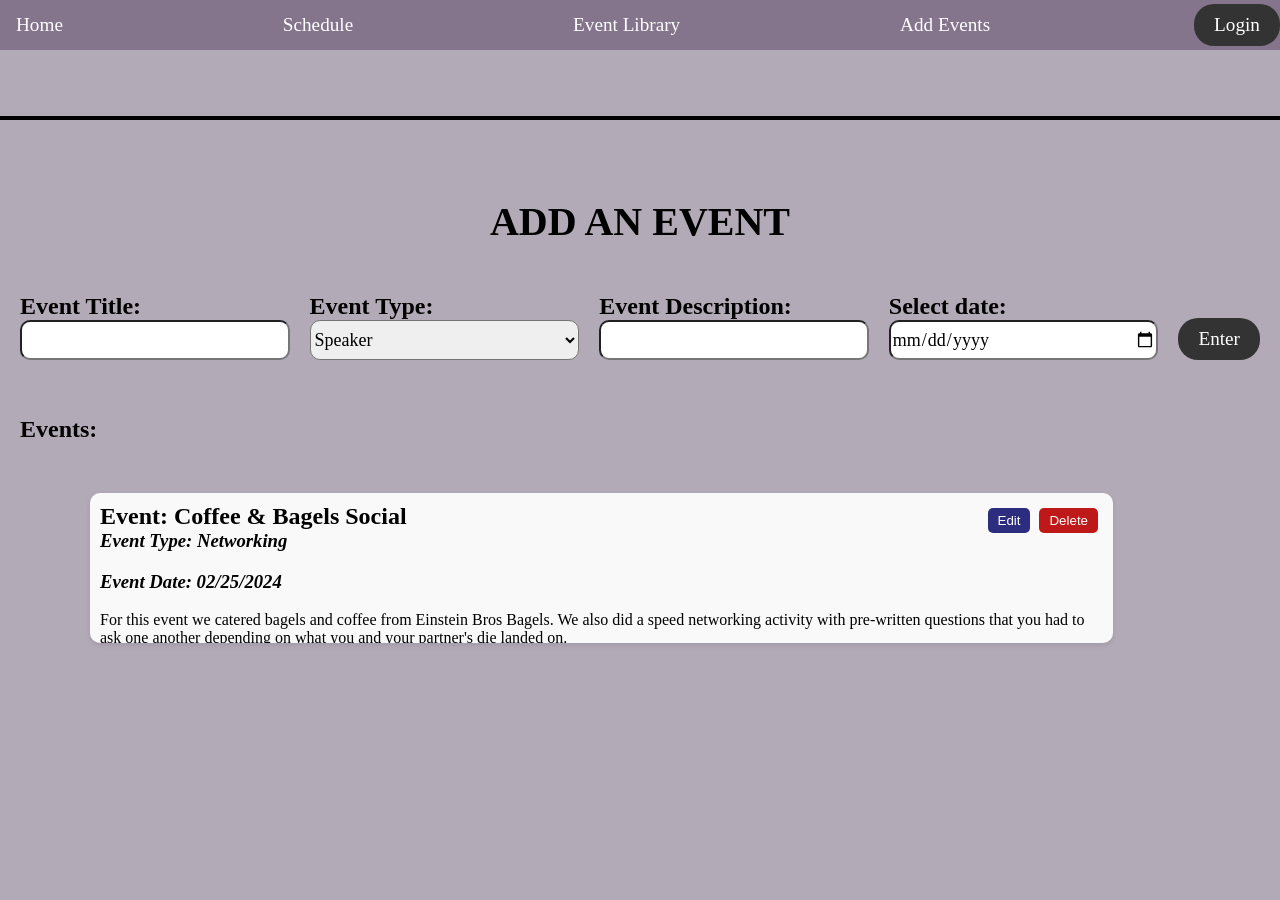
<file: addevents.html>
<!DOCTYPE html>
<html lang="en">
  <head>
    <meta charset="UTF-8" />
    <meta name="viewport" content="width=device-width, initial-scale=1.0" />
    <title>Add Events</title>
    <link rel="icon" type="image/png" href="images/logo.png" />
    <style>
      .nav {
        list-style-type: none;
        margin: 0;
        padding: 0;
        background-color: #84748c;
        overflow: hidden;
        display: flex;
        justify-content: space-between;
        align-items: center;
      }

      .navlinks {
        display: block;
        color: white;
        text-align: center;
        padding: 14px 16px;
        text-decoration: none;
        font-size: larger;
      }

      .navlinks:hover {
        background-color: rgb(90, 50, 90);
      }

      body {
        background-color: #b3aab7;
        font-family: Georgia, "Times New Roman", Times, serif;
        margin: 0;
        padding: 0;
      }

      .enterevent-btn {
        border: none;
        border-radius: 20px;
        padding: 10px 20px;
        font-size: larger;
        background-color: #333;
        color: white;
        font-family: Georgia, "Times New Roman", Times, serif;
        cursor: pointer;
      }

      .divider {
        border: 2px solid black;
        width: 100%;
        margin: 30px 0;
      }

      .title {
        text-align: center;
        font-size: 2.5rem;
        font-weight: bolder;
        margin: 30px 0;
      }

      .addeventheading {
        font-size: x-large;
        font-weight: bold;
      }

      .addeventinput {
        height: 40px;
        font-size: large;
        font-family: Georgia, "Times New Roman", Times, serif;
        width: 100%;
        box-sizing: border-box;
        border-radius: 10px;
      }

      .form-row {
        display: flex;
        flex-direction: row;
        margin-bottom: 10px;
        justify-content: space-between;
      }

      .addeventform {
        margin: 0 auto;
        display: flex;
        flex-wrap: wrap;
        justify-content: center;
        align-items: flex-end;
        padding: 0 20px;
      }

      .addeventform-row {
        flex: 1;
        margin-right: 20px;
      }

      .enter-btn-container {
        margin-top: 20px;
        text-align: center;
      }

      .events {
        margin-left: 20px;
      }

      .addevent-results {
        padding: 10px;
        margin-left: 80px;
      }

      .card-container {
        position: relative;
        border-radius: 10px;
        box-shadow: 0 2px 5px rgba(0, 0, 0, 0.1);
        width: 85%;
        height: 130px;
        background-color: #f9f9f9;
        overflow-y: auto;
        padding: 10px;
        margin-bottom: 20px;
        margin-top: 20px;
        position: relative;
      }

      .card-header {
        position: relative;
        /* Ensure it is positioned relative for absolute positioning */
      }

      .card-actions {
        position: absolute;
        /* Position the buttons relative to the header */
        top: 5px;
        right: 5px;
      }

      .edit-btn {
        background-color: rgb(45, 45, 128);
        color: #fff;
        border: none;
        border-radius: 5px;
        padding: 5px 10px;
        margin-left: 5px;
        cursor: pointer;
      }

      .delete-btn {
        background-color: rgb(191, 24, 24);
        color: #fff;
        border: none;
        border-radius: 5px;
        padding: 5px 10px;
        margin-left: 5px;
        cursor: pointer;
      }

      .edit-btn:hover,
      .delete-btn:hover {
        background-color: #555;
      }

      .events-headers {
        margin-top: 0;
        margin-bottom: 0;
      }

      .eventlib-btn {
        border: none;
        border-radius: 20px;
        padding: 10px 20px;
        font-size: larger;
        background-color: #333;
        color: white;
        font-family: Georgia, "Times New Roman", Times, serif;
        cursor: pointer;
      }
    </style>
  </head>

  <body>
    <ul class="nav">
      <li class="navelements"><a class="navlinks" href="#Home">Home</a></li>
      <li class="navelements">
        <a class="navlinks" href="#Schedule">Schedule</a>
      </li>
      <li class="navelements">
        <a class="navlinks" href="#EventLibrary">Event Library</a>
      </li>
      <li class="navelements">
        <a class="navlinks" href="#AddEvents">Add Events</a>
      </li>
      <button class="eventlib-btn">Login</button>
    </ul>
    <br />
    <br />
    <div class="divider"></div>
    <br />

    <h1 class="title">ADD AN EVENT</h1>
    <br />

    <form class="addeventform">
      <div class="addeventform-row">
        <label class="addeventheading" for="textbox">Event Title:</label>
        <input class="addeventinput" type="text" id="textbox" name="textbox" />
      </div>

      <div class="addeventform-row">
        <label class="addeventheading" for="dropdown">Event Type:</label>
        <select class="addeventinput" id="dropdown" name="dropdown">
          <option value="option2">Speaker</option>
          <option value="option3">Networking</option>
          <option value="option4">Professional Development</option>
          <option value="option5">DEI</option>
          <option value="option6">Fundraiser</option>
          <option value="option7">Outreach</option>
        </select>
      </div>

      <div class="addeventform-row">
        <label class="addeventheading" for="textbox">Event Description:</label>
        <input class="addeventinput" type="text" id="textbox" name="textbox" />
      </div>

      <div class="addeventform-row">
        <label class="addeventheading" for="date">Select date:</label>
        <input class="addeventinput" type="date" id="date" name="date" />
      </div>

      <div class="enter-btn-container">
        <input class="enterevent-btn" type="submit" value="Enter" />
      </div>
    </form>

    <br />
    <br />
    <h2 class="events">Events:</h2>
    <div class="addevent-results">
      <div class="card-container">
        <div class="card-header">
          <h2 class="events-headers">Event: Coffee & Bagels Social</h2>
          <div class="card-actions">
            <button class="edit-btn">Edit</button>
            <button class="delete-btn">Delete</button>
          </div>
        </div>
        <h3 class="events-headers" style="font-style: italic">
          Event Type: Networking
        </h3>
        <h3 class="enters-headers" style="font-style: italic">
          Event Date: 02/25/2024
        </h3>
        <p>
          For this event we catered bagels and coffee from Einstein Bros Bagels.
          We also did a speed networking activity with pre-written questions
          that you had to ask one another depending on what you and your
          partner's die landed on.
        </p>
      </div>
    </div>
  </body>
</html>
</file>
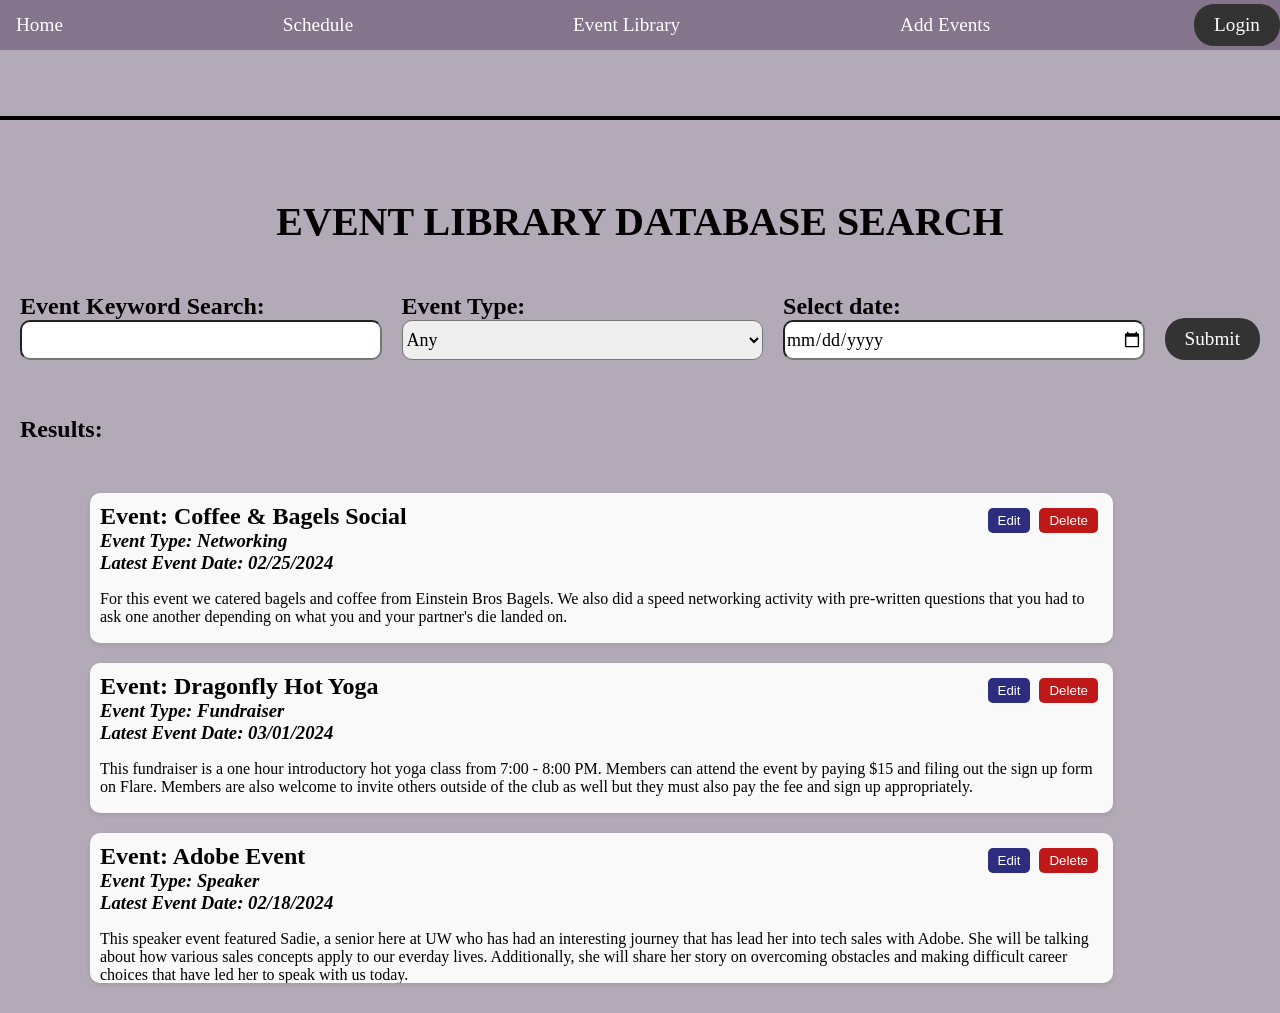
<file: eventlib.html>
<!DOCTYPE html>
<html lang="en">
  <head>
    <meta charset="UTF-8" />
    <meta name="viewport" content="width=device-width, initial-scale=1.0" />
    <title>Event Library</title>
    <link rel="icon" type="image/png" href="images/logo.png" />
    <style>
      .nav {
        list-style-type: none;
        margin: 0;
        padding: 0;
        background-color: #84748c;
        overflow: hidden;
        display: flex;
        justify-content: space-between;
        align-items: center;
      }

      .navlinks {
        display: block;
        color: white;
        text-align: center;
        padding: 14px 16px;
        text-decoration: none;
        font-size: larger;
      }

      .navlinks:hover {
        background-color: rgb(90, 50, 90);
      }

      body {
        background-color: #b3aab7;
        font-family: Georgia, "Times New Roman", Times, serif;
        margin: 0;
        padding: 0;
      }

      .eventlib-btn {
        border: none;
        border-radius: 20px;
        padding: 10px 20px;
        font-size: larger;
        background-color: #333;
        color: white;
        font-family: Georgia, "Times New Roman", Times, serif;
        cursor: pointer;
      }

      .divider {
        border: 2px solid black;
        width: 100%;
        margin: 30px 0;
      }

      .title {
        text-align: center;
        font-size: 2.5rem;
        font-weight: bolder;
        margin: 30px 0;
      }

      .eventlibsearchheading {
        font-size: x-large;
        font-weight: bold;
      }

      .eventlibinput {
        height: 40px;
        font-size: large;
        font-family: Georgia, "Times New Roman", Times, serif;
        width: 100%;
        box-sizing: border-box;
        border-radius: 10px;
      }

      .form-row {
        display: flex;
        flex-direction: row;
        margin-bottom: 10px;
        justify-content: space-between;
      }

      .eventlibform {
        margin: 0 auto;
        display: flex;
        flex-wrap: wrap;
        justify-content: center;
        align-items: flex-end;
        padding: 0 20px;
      }

      .eventlibform-row {
        flex: 1;
        margin-right: 20px;
      }

      .submit-btn-container {
        margin-top: 20px;
        text-align: center;
      }

      .results {
        margin-left: 20px;
      }
      .eventlib-results {
        padding: 10px;
        margin-left: 80px;
      }

      .card-container {
        position: relative;
        border-radius: 10px;
        box-shadow: 0 2px 5px rgba(0, 0, 0, 0.1);
        width: 85%;
        height: 130px;
        background-color: #f9f9f9;
        overflow-y: auto;
        padding: 10px;
        margin-bottom: 20px;
        margin-top: 20px;
        position: relative;
      }

      .card-header {
        position: relative; /* Ensure it is positioned relative for absolute positioning */
      }

      .card-actions {
        position: absolute; /* Position the buttons relative to the header */
        top: 5px;
        right: 5px;
      }

      .edit-btn {
        background-color: rgb(45, 45, 128);
        color: #fff;
        border: none;
        border-radius: 5px;
        padding: 5px 10px;
        margin-left: 5px;
        cursor: pointer;
      }
      .delete-btn {
        background-color: rgb(191, 24, 24);
        color: #fff;
        border: none;
        border-radius: 5px;
        padding: 5px 10px;
        margin-left: 5px;
        cursor: pointer;
      }

      .edit-btn:hover,
      .delete-btn:hover {
        background-color: #555;
      }

      .results-headers {
        margin-top: 0;
        margin-bottom: 0;
      }
    </style>
  </head>
  <body>
    <ul class="nav">
      <li class="navelements"><a class="navlinks" href="#Home">Home</a></li>
      <li class="navelements">
        <a class="navlinks" href="#Schedule">Schedule</a>
      </li>
      <li class="navelements">
        <a class="navlinks" href="#EventLibrary">Event Library</a>
      </li>
      <li class="navelements">
        <a class="navlinks" href="#AddEvents">Add Events</a>
      </li>
      <button class="eventlib-btn">Login</button>
    </ul>
    <br />
    <br />
    <div class="divider"></div>
    <br />

    <h1 class="title">EVENT LIBRARY DATABASE SEARCH</h1>
    <br />

    <form class="eventlibform">
      <div class="eventlibform-row">
        <label class="eventlibsearchheading" for="textbox"
          >Event Keyword Search:</label
        >
        <input class="eventlibinput" type="text" id="textbox" name="textbox" />
      </div>

      <div class="eventlibform-row">
        <label class="eventlibsearchheading" for="dropdown">Event Type:</label>
        <select class="eventlibinput" id="dropdown" name="dropdown">
          <option value="option1">Any</option>
          <option value="option2">Speaker</option>
          <option value="option3">Networking</option>
          <option value="option4">Professional Development</option>
          <option value="option5">DEI</option>
          <option value="option6">Fundraiser</option>
          <option value="option7">Outreach</option>
        </select>
      </div>

      <div class="eventlibform-row">
        <label class="eventlibsearchheading" for="date">Select date:</label>
        <input class="eventlibinput" type="date" id="date" name="date" />
      </div>

      <div class="submit-btn-container">
        <input class="eventlib-btn" type="submit" value="Submit" />
      </div>
    </form>
    <br />
    <br />
    <h2 class="results">Results:</h2>
    <div class="eventlib-results">
      <div class="card-container">
        <div class="card-header">
          <h2 class="results-headers">Event: Coffee & Bagels Social</h2>
          <div class="card-actions">
            <button class="edit-btn">Edit</button>
            <button class="delete-btn">Delete</button>
          </div>
        </div>
        <h3 class="results-headers" style="font-style: italic">
          Event Type: Networking
        </h3>
        <h3 class="results-headers" style="font-style: italic">
          Latest Event Date: 02/25/2024
        </h3>
        <p>
          For this event we catered bagels and coffee from Einstein Bros Bagels.
          We also did a speed networking activity with pre-written questions
          that you had to ask one another depending on what you and your
          partner's die landed on.
        </p>
      </div>
      <div class="card-container">
        <div class="card-header">
          <h2 class="results-headers">Event: Dragonfly Hot Yoga</h2>
          <div class="card-actions">
            <button class="edit-btn">Edit</button>
            <button class="delete-btn">Delete</button>
          </div>
        </div>
        <h3 class="results-headers" style="font-style: italic">
          Event Type: Fundraiser
        </h3>
        <h3 class="results-headers" style="font-style: italic">
          Latest Event Date: 03/01/2024
        </h3>
        <p>
          This fundraiser is a one hour introductory hot yoga class from 7:00 -
          8:00 PM. Members can attend the event by paying $15 and filing out the
          sign up form on Flare. Members are also welcome to invite others
          outside of the club as well but they must also pay the fee and sign up
          appropriately.
        </p>
      </div>
      <div class="card-container">
        <div class="card-header">
          <h2 class="results-headers">Event: Adobe Event</h2>
          <div class="card-actions">
            <button class="edit-btn">Edit</button>
            <button class="delete-btn">Delete</button>
          </div>
        </div>
        <h3 class="results-headers" style="font-style: italic">
          Event Type: Speaker
        </h3>
        <h3 class="results-headers" style="font-style: italic">
          Latest Event Date: 02/18/2024
        </h3>
        <p>
          This speaker event featured Sadie, a senior here at UW who has had an
          interesting journey that has lead her into tech sales with Adobe. She
          will be talking about how various sales concepts apply to our everday
          lives. Additionally, she will share her story on overcoming obstacles
          and making difficult career choices that have led her to speak with us
          today.
        </p>
      </div>
    </div>
  </body>
</html>
</file>
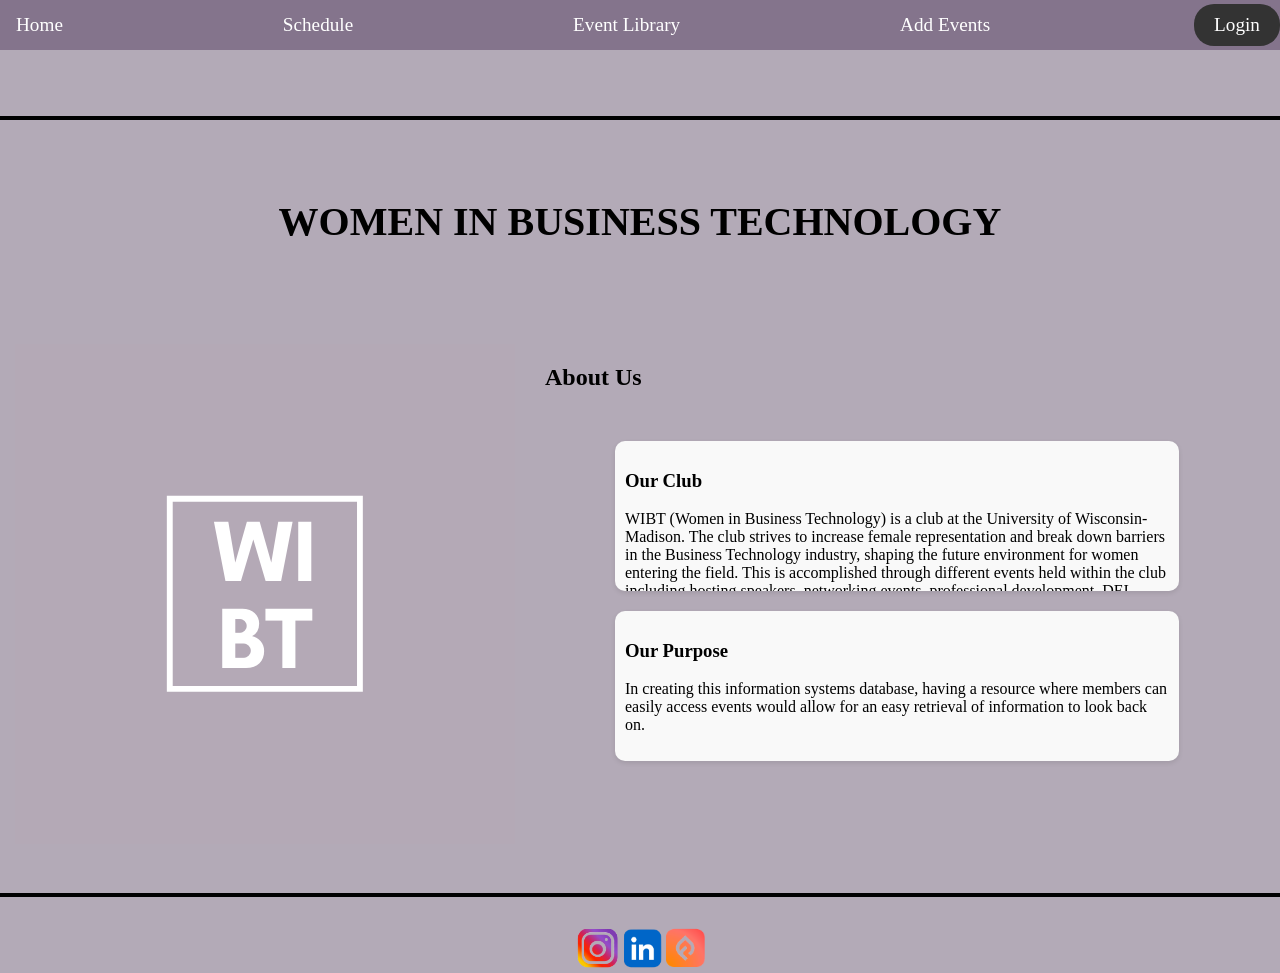
<file: home.html>
<!DOCTYPE html>
<html lang="en">
  <head>
    <meta charset="UTF-8" />
    <meta name="viewport" content="width=device-width, initial-scale=1.0" />
    <title>Home Page</title>
    <link rel="icon" type="image/png" href="images/logo.png" />
    <style>
      .nav {
        list-style-type: none;
        margin: 0;
        padding: 0;
        background-color: #84748c;
        overflow: hidden;
        display: flex;
        justify-content: space-between;
        align-items: center;
      }

      .navlinks {
        display: block;
        color: white;
        text-align: center;
        padding: 14px 16px;
        text-decoration: none;
        font-size: larger;
      }

      .navlinks:hover {
        background-color: rgb(90, 50, 90);
      }

      body {
        background-color: #b3aab7;
        font-family: Georgia, "Times New Roman", Times, serif;
        margin: 0;
        padding: 0;
      }

      .eventlib-btn {
        border: none;
        border-radius: 20px;
        padding: 10px 20px;
        font-size: larger;
        background-color: #333;
        color: white;
        font-family: Georgia, "Times New Roman", Times, serif;
        cursor: pointer;
      }

      .divider {
        border: 2px solid black;
        width: 100%;
        margin: 30px 0;
      }

      .title {
        text-align: center;
        font-size: 2.5rem;
        font-weight: bolder;
        margin: 30px 0;
      }

      .eventlibsearchheading {
        font-size: x-large;
        font-weight: bold;
      }

      .eventlibinput {
        height: 40px;
        font-size: large;
        font-family: Georgia, "Times New Roman", Times, serif;
        width: 100%;
        box-sizing: border-box;
        border-radius: 10px;
      }

      .eventlibform {
        margin: 0 auto;
        display: flex;
        flex-wrap: wrap;
        justify-content: center;
        align-items: flex-end;
        padding: 0 20px;
      }

      .submit-btn-container {
        margin-top: 20px;
        text-align: center;
      }

      .results {
        margin-left: 20px;
      }
      .eventlib-results {
        padding: 10px;
        margin-left: 80px;
      }

      .card-container {
        position: relative;
        border-radius: 10px;
        box-shadow: 0 2px 5px rgba(0, 0, 0, 0.1);
        width: 85%;
        height: 130px;
        background-color: #f9f9f9;
        overflow-y: auto;
        padding: 10px;
        margin-bottom: 20px;
        margin-top: 20px;
        position: relative;
      }

      .florence-card-container {
        position: relative;
        border-radius: 10px;
        box-shadow: 0 2px 5px rgba(0, 0, 0, 0.1);
        background-color: #f9f9f9;
        overflow-y: auto;
        padding: 10px;
        margin: 5px;
      }

      .column-layout {
        display: flex;
        padding: 10px;
      }
      .column-section {
        position: relative;
        border-radius: 10px;
        margin: 5px;
        flex: auto;
      }

      .card-header {
        position: relative; /* Ensure it is positioned relative for absolute positioning */
      }

      .delete-btn {
        background-color: rgb(191, 24, 24);
        color: #fff;
        border: none;
        border-radius: 5px;
        padding: 5px 10px;
        margin-left: 5px;
        cursor: pointer;
      }
    </style>
  </head>
  <body>
    <ul class="nav">
      <li class="navelements"><a class="navlinks" href="#Home">Home</a></li>
      <li class="navelements">
        <a class="navlinks" href="#Schedule">Schedule</a>
      </li>
      <li class="navelements">
        <a class="navlinks" href="#EventLibrary">Event Library</a>
      </li>
      <li class="navelements">
        <a class="navlinks" href="#AddEvents">Add Events</a>
      </li>
      <button class="eventlib-btn">Login</button>
    </ul>
    <br />
    <br />
    <div class="divider"></div>
    <br />

    <h1 class="title">WOMEN IN BUSINESS TECHNOLOGY</h1>
    <br />
    <br />
    <br />
    <div>
      <div class="column-layout">
      <div class="column-section">
        <img src="homepage_images/wibt_logo.png" alt="WIBT logo" />
      </div>
      <div class="column-section">
        <h2 class="results">About Us</h2>
        <div class="eventlib-results">
          <div class="card-container">
            <div class="card-header">
              <h3 class="results-headers">Our Club</h3>
            </div>
            <p>
              WIBT (Women in Business Technology) is a club at the University of
              Wisconsin-Madison. The club strives to increase female
              representation and break down barriers in the Business Technology
              industry, shaping the future environment for women entering the
              field. This is accomplished through different events held within
              the club including hosting speakers, networking events,
              professional development, DEI (diversity, equity, and inclusion),
              and community service.
            </p>
          </div>
          <div class="card-container">
            <div class="card-header">
              <h3 class="results-headers">Our Purpose</h3>
            </div>
            <p>
              In creating this information systems database, having a resource
              where members can easily access events would allow for an easy
              retrieval of information to look back on.
            </p>
          </div>
        </div>
      </div>
    </div>
      <!-- <div class="column-section">
        <h2 class="results">Our Team</h2>
        <div class="eventlib-result">
          <div class="column-layout">
            <div class="column-section">
              <div class="florence-card-container">
                <div style="text-align: center">
                  <img
                    src="homepage_images/Zuzinec_Headshot.png"
                    alt="Jaden Zuzinec picture"
                    style="text-align: center"
                    width="200"
                    height="200"
                  />
                </div>
                <div class="card-header">
                  <h2 class="results-headers" style="text-align: center">
                    Jaden Zuzinec
                  </h2>
                </div>
                <h3
                  class="results-headers"
                  style="text-align: center"
                  style="font-style: italic"
                >
                  President
                </h3>
              </div>
              </div>
              <div class="column-section">
              <div class="florence-card-container">
                <div style="text-align: center">
                  <img
                    src="homepage_images/Nowak_Headshot.png"
                    alt="Bella Nowak picture"
                    style="text-align: center"
                    width="200"
                    height="200"
                  />
                </div>
                <div class="card-header">
                  <h2 class="results-headers" style="text-align: center">
                    Bella Nowak
                  </h2>
                </div>
                <h3
                  class="results-headers"
                  style="text-align: center"
                  style="font-style: italic"
                >
                  Student Advisor
                </h3>
                </div>
            </div>
            <div class="column-section">
            <div class="florence-card-container">
              <div style="text-align: center">
                <img
                  src="homepage_images/Appiani_Headshot.png"
                  alt="Camilla Appiani picture"
                  style="text-align: center"
                  width="200"
                  height="200"
                />
              </div>
              <div class="card-header">
                <h2 class="results-headers" style="text-align: center">
                  Camilla Appiani
                </h2>
              </div>
              <h3
                class="results-headers"
                style="text-align: center"
                style="font-style: italic"
              >
                Vice President Professional Development
              </h3>
              </div>
            </div>
            <div class="column-section">
            <div class="florence-card-container">
              <div style="text-align: center">
                <img
                  src="homepage_images/Chahl_Headshot.png"
                  alt="Jaspreet Chahl picture"
                  style="text-align: center"
                  width="200"
                  height="200"
                />
              </div>
              <div class="card-header">
                <h2 class="results-headers" style="text-align: center">
                  Jaspreet Chahl
                </h2>
              </div>
              <h3
                class="results-headers"
                style="text-align: center"
                style="font-style: italic"
              >
                Vice President Finance
              </h3>
              </div>
            </div>
          </div>
        </div>
        <div class="eventlib-result">
          <div class="column-layout">
            <div class="column-section">
              <div class="florence-card-container">
                <div style="text-align: center">
                  <img
                    src="homepage_images/Pawlenty_Headshot.png"
                    alt="Taylor Pawlenty picture"
                    style="text-align: center"
                    width="200"
                    height="200"
                  />
                </div>
                <div class="card-header">
                  <h2 class="results-headers" style="text-align: center">
                    Taylor Pawlenty
                  </h2>
                </div>
                <h3
                  class="results-headers"
                  style="text-align: center"
                  style="font-style: italic"
                >
                  Vice Present External Relations
                </h3>
              </div>
            </div>
            <div class="column-section">
              <div class="florence-card-container">
                <div style="text-align: center">
                  <img
                    src="homepage_images/White_Headshot.png"
                    alt="Maeve White picture"
                    style="text-align: center"
                    width="200"
                    height="200"
                  />
                </div>
                <div class="card-header">
                  <h2 class="results-headers" style="text-align: center">
                    Maeve White
                  </h2>
                </div>
                <h3
                  class="results-headers"
                  style="text-align: center"
                  style="font-style: italic"
                >
                  Vice President Member Communications
                </h3>
              </div>
            </div>
            <div class="column-section">
              <div class="florence-card-container">
                <div style="text-align: center">
                  <img
                    src="homepage_images/Vitou_Headshot.png"
                    alt="Abby Vitou picture"
                    style="text-align: center"
                    width="200"
                    height="200"
                  />
                </div>
                <div class="card-header">
                  <h2 class="results-headers" style="text-align: center">
                    Abby Vitou
                  </h2>
                </div>
                <h3
                  class="results-headers"
                  style="text-align: center"
                  style="font-style: italic"
                >
                  Vice President Internal Relations
                </h3>
              </div>
            </div>
            <div class="column-section">
              <div class="florence-card-container">
                <div style="text-align: center">
                  <img
                    src="homepage_images/Yang_Headshot.png"
                    alt="Michelle Yang picture"
                    style="text-align: center"
                    width="200"
                    height="200"
                  />
                </div>
                <div class="card-header">
                  <h2 class="results-headers" style="text-align: center">
                    Michelle Yang
                  </h2>
                </div>
                <h3
                  class="results-headers"
                  style="text-align: center"
                  style="font-style: italic"
                >
                  Vice President Community Service
                </h3>
              </div>
            </div>
          </div>
        </div>
        <div class="eventlib-result">
          <div class="column-layout">
            <div class="column-section">
              <div class="florence-card-container">
                <div style="text-align: center">
                  <img
                    src="homepage_images/Sievert_Headshot.png"
                    alt="Alexa Sievert picture"
                    style="text-align: center"
                    width="200"
                    height="200"
                  />
                </div>
                <div class="card-header">
                  <h2 class="results-headers" style="text-align: center">
                    Alexa Sievert
                  </h2>
                </div>
                <h3
                  class="results-headers"
                  style="text-align: center"
                  style="font-style: italic"
                >
                  Vice President Recruitment
                </h3>
              </div>
            </div>
            <div class="column-section">
              <div class="florence-card-container">
                <div style="text-align: center">
                  <img
                    src="homepage_images/Kindloskar_Headshot.png"
                    alt="Simran Kindloskar picture"
                    style="text-align: center"
                    width="200"
                    height="200"
                  />
                </div>
                <div class="card-header">
                  <h2 class="results-headers" style="text-align: center">
                    Simran Kindloskar
                  </h2>
                </div>
                <h3
                  class="results-headers"
                  style="text-align: center"
                  style="font-style: italic"
                >
                  Vice President DEI
                </h3>
              </div>
            </div>
            <div class="column-section">
              <div class="florence-card-container">
                <div style="text-align: center">
                  <img
                    src="homepage_images/jaya_headshot.jpeg"
                    alt="Jaya Sabharwal picture"
                    style="text-align: center"
                    width="200"
                    height="200"
                  />
                </div>
                <div class="card-header">
                  <h2 class="results-headers" style="text-align: center">
                    Jaya Sabharwal
                  </h2>
                </div>
                <h3
                  class="results-headers"
                  style="text-align: center"
                  style="font-style: italic"
                >
                  Vice President DEI
                </h3>
              </div>
            </div>
          </div>
        </div>
      </div> -->

      <!-- <div class="column-section">
        <h1>Contact Us</h1>
        <p ><form class="eventlibform">
          <div>
            <label class="eventlibsearchheading" for="textbox"
              >Name</label
            >
            <input class="eventlibinput" type="text" id="textbox" name="textbox" placeholder="Name"/>
          </div>
          <div>
            <label class="eventlibsearchheading" for="textbox"
              >Email</label
            >
            <input class="eventlibinput" type="text" id="textbox" name="textbox" placeholder="Email"/>
          </div>

          <form class="eventlibform">
            <div>
              <label class="eventlibsearchheading" for="textbox"
                >Message</label
              >
              <input class="eventlibinput" type="text" id="textbox" name="textbox" placeholder="Enter a message"/>
            </div>
          <div class="submit-btn-container">
            <input class="eventlib-btn" type="submit" value="Submit" />
          </div>
        </form></p>
      </div> -->
    </div>
    <div class="divider"></div>
    <div style="text-align: center">
      <a href="https://www.instagram.com/wibtuwmadison/"
    ><img src="homepage_images/instagram.png" alt="Instagram" width="3.5%" 
  /></a>  
      <a href="https://www.linkedin.com/company/wibt-uwmadison/"
        ><img src="homepage_images/linkedin copy.png" alt="LinkedIn" width="3%" /></a>
    <a href="https://flare-event.app.link/FdOMMS1gHHb"></a><img src="homepage_images/flare.png" alt="Flare" width="3%" style="margin-bottom: 2px" /></a>
    
  </div>
  </body>
</html>
</file>
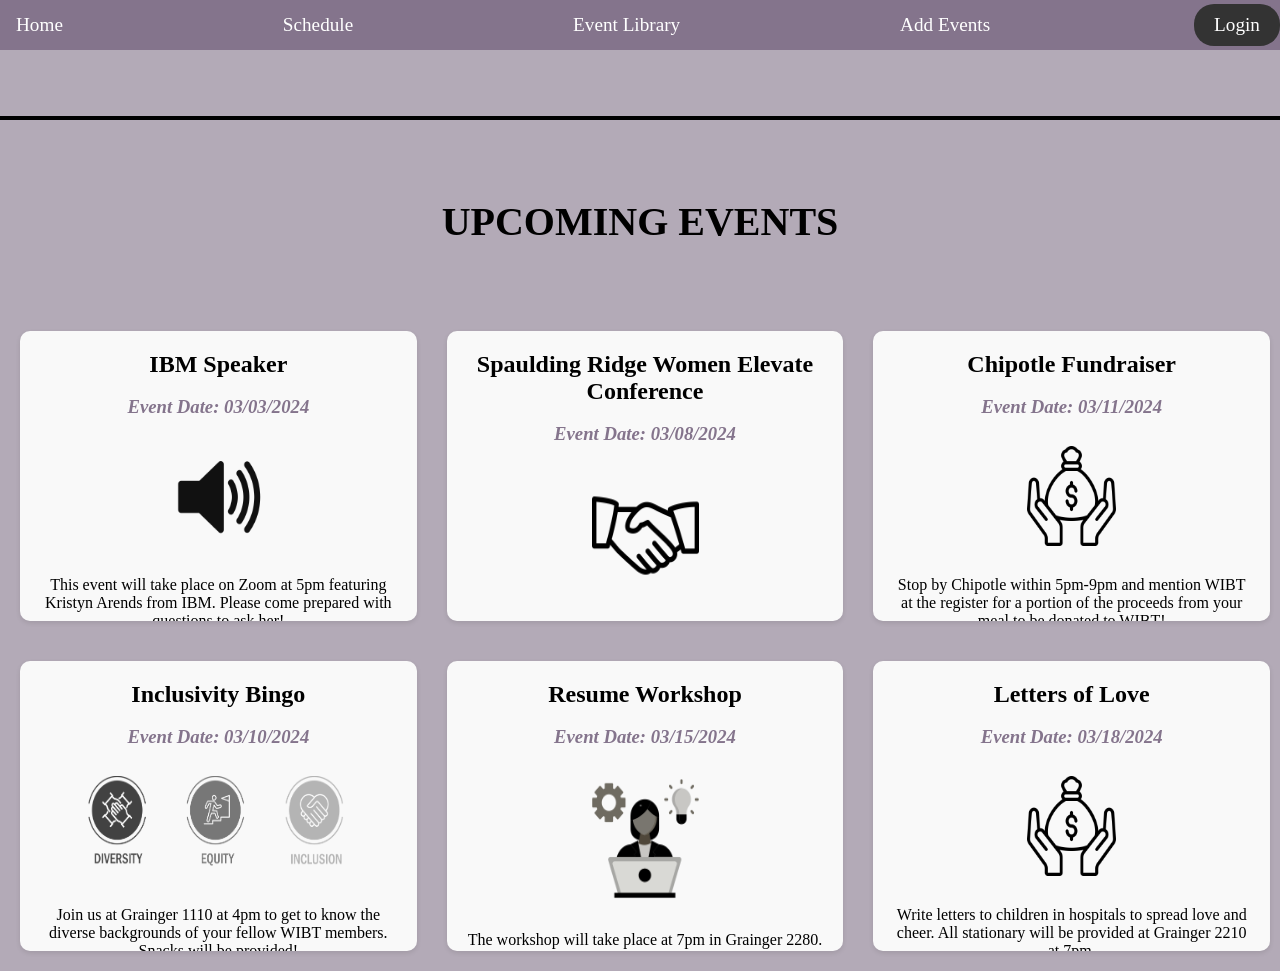
<file: schedule.html>
<!DOCTYPE html>
<html lang="en">
  <head>
    <meta charset="UTF-8" />
    <meta name="viewport" content="width=device-width, initial-scale=1.0" />
    <title>Event Library</title>
    <link rel="icon" type="image/png" href="images/logo.png" />
    <style>
      .nav {
        list-style-type: none;
        margin: 0;
        padding: 0;
        background-color: #84748c;
        overflow: hidden;
        display: flex;
        justify-content: space-between;
        align-items: center;
      }

      .navlinks {
        display: block;
        color: white;
        text-align: center;
        padding: 14px 16px;
        text-decoration: none;
        font-size: larger;
      }

      .navlinks:hover {
        background-color: rgb(90, 50, 90);
      }

      body {
        background-color: #b3aab7;
        font-family: Georgia, "Times New Roman", Times, serif;
        margin: 0;
        padding: 0;
      }

      .eventlib-btn {
        border: none;
        border-radius: 20px;
        padding: 10px 20px;
        font-size: larger;
        background-color: #333;
        color: white;
        font-family: Georgia, "Times New Roman", Times, serif;
        cursor: pointer;
      }

      .divider {
        border: 2px solid black;
        width: 100%;
        margin: 30px 0;
      }

      .title {
        text-align: center;
        font-size: 2.5rem;
        font-weight: bolder;
        margin: 30px 0;
      }

      .results-headers {
        margin-top: 0;
        margin-bottom: 0;
      }
      .schedule-card {
        display: flex;
        margin: 0 auto;
        width: 80%;
        text-align: center;
      }
      .schedule-card-container {
        flex: 1;
        border-radius: 10px;
        box-shadow: 0 2px 5px rgba(0, 0, 0, 0.1);
        width: 30%;
        height: 250px;
        background-color: #f9f9f9;
        overflow-y: auto;
        padding: 20px;
        margin-bottom: 20px;
        margin-top: 20px;
        margin-right: 10px;
        margin-left: 20px;
      }
      .column-layout {
        display: flex;
        margin: 0 auto;
      }
      .schedule-date {
        margin-top: 0;
        margin-bottom: 0;
        color: #84748c;
      }
    </style>
  </head>
  <body>
    <ul class="nav">
      <li class="navelements"><a class="navlinks" href="#Home">Home</a></li>
      <li class="navelements">
        <a class="navlinks" href="#Schedule">Schedule</a>
      </li>
      <li class="navelements">
        <a class="navlinks" href="#EventLibrary">Event Library</a>
      </li>
      <li class="navelements">
        <a class="navlinks" href="#AddEvents">Add Events</a>
      </li>
      <button class="eventlib-btn">Login</button>
    </ul>
    <br />
    <br />
    <div class="divider"></div>
    <br />

    <h1 class="title">UPCOMING EVENTS</h1>
    <br />
    <br />
    <div class="column-layout">
      <div class="schedule-card">
        <div class="schedule-card-container">
          <div class="card-header">
            <h2 class="results-headers">IBM Speaker</h2>
          </div>
          <br />
          <h3 class="schedule-date" style="font-style: italic">
            Event Date: 03/03/2024
          </h3>
          <br />
          <img
            src="schedule-images/Speaker_Event_icon.png"
            alt=""
            width="25%"
            height="40%"
            style="padding-top: 10px; padding-bottom: 10px"
          />
          <p>
            This event will take place on Zoom at 5pm featuring Kristyn Arends
            from IBM. Please come prepared with questions to ask her!
          </p>
        </div>
      </div>
      <div class="schedule-card">
        <div class="schedule-card-container">
          <div class="card-header">
            <h2 class="results-headers">
              Spaulding Ridge Women Elevate Conference
            </h2>
          </div>
          <br />
          <h3 class="schedule-date" style="font-style: italic">
            Event Date: 03/08/2024
          </h3>
          <br />
          <img
            src="schedule-images/networking_icon.png"
            alt=""
            width="30%"
            height="50%"
            style="padding-top: 10px; padding-bottom: 10px"
          />
          <p>
            There are three sessions in this event from 10:00am-1:00pm. You can
            attend any of the three sessions. The first session centers around
            the power of inclusive CEOs, the second session focuses on the
            diverse journey of women across industries, and the third session
            talks about supporting women's success in the workplace.
          </p>
        </div>
      </div>
      <div class="schedule-card">
        <div class="schedule-card-container">
          <div class="card-header">
            <h2 class="results-headers">Chipotle Fundraiser</h2>
          </div>
          <br />
          <h3 class="schedule-date" style="font-style: italic">
            Event Date: 03/11/2024
          </h3>
          <br />
          <img
            src="schedule-images/fundraiser_icon.png"
            alt=""
            width="25%"
            height="40%"
            style="padding-top: 10px; padding-bottom: 10px"
          />
          <p>
            Stop by Chipotle within 5pm-9pm and mention WIBT at the register for
            a portion of the proceeds from your meal to be donated to WIBT!
          </p>
        </div>
      </div>
    </div>
    <div class="column-layout">
      <div class="schedule-card">
        <div class="schedule-card-container">
          <div class="card-header">
            <h2 class="results-headers">Inclusivity Bingo</h2>
          </div>
          <br />
          <h3 class="schedule-date" style="font-style: italic">
            Event Date: 03/10/2024
          </h3>
          <br />
          <img
            src="schedule-images/DEI_icon.png"
            alt=""
            width="80%"
            height="40%"
            style="padding-top: 10px; padding-bottom: 10px"
          />
          <p>
            Join us at Grainger 1110 at 4pm to get to know the diverse
            backgrounds of your fellow WIBT members. Snacks will be provided!
          </p>
        </div>
      </div>
      <div class="schedule-card">
        <div class="schedule-card-container">
          <div class="card-header">
            <h2 class="results-headers">Resume Workshop</h2>
          </div>
          <br />
          <h3 class="schedule-date" style="font-style: italic">
            Event Date: 03/15/2024
          </h3>
          <br />
          <img
            src="schedule-images/professional_development_icon.png"
            alt=""
            width="30%"
            height="50%"
            style="padding-top: 10px; padding-bottom: 10px"
          />
          <p>
            The workshop will take place at 7pm in Grainger 2280. Come prepared
            with 3 hard copies of your resume for feedback from upperclassmen in
            your career path!
          </p>
        </div>
      </div>
      <div class="schedule-card">
        <div class="schedule-card-container">
          <div class="card-header">
            <h2 class="results-headers">Letters of Love</h2>
          </div>
          <br />
          <h3 class="schedule-date" style="font-style: italic">
            Event Date: 03/18/2024
          </h3>
          <br />
          <img
            src="schedule-images/fundraiser_icon.png"
            alt=""
            width="25%"
            height="40%"
            style="padding-top: 10px; padding-bottom: 10px"
          />
          <p>
            Write letters to children in hospitals to spread love and cheer. All
            stationary will be provided at Grainger 2210 at 7pm.
          </p>
        </div>
      </div>
    </div>
  </body>
</html>
</file>
